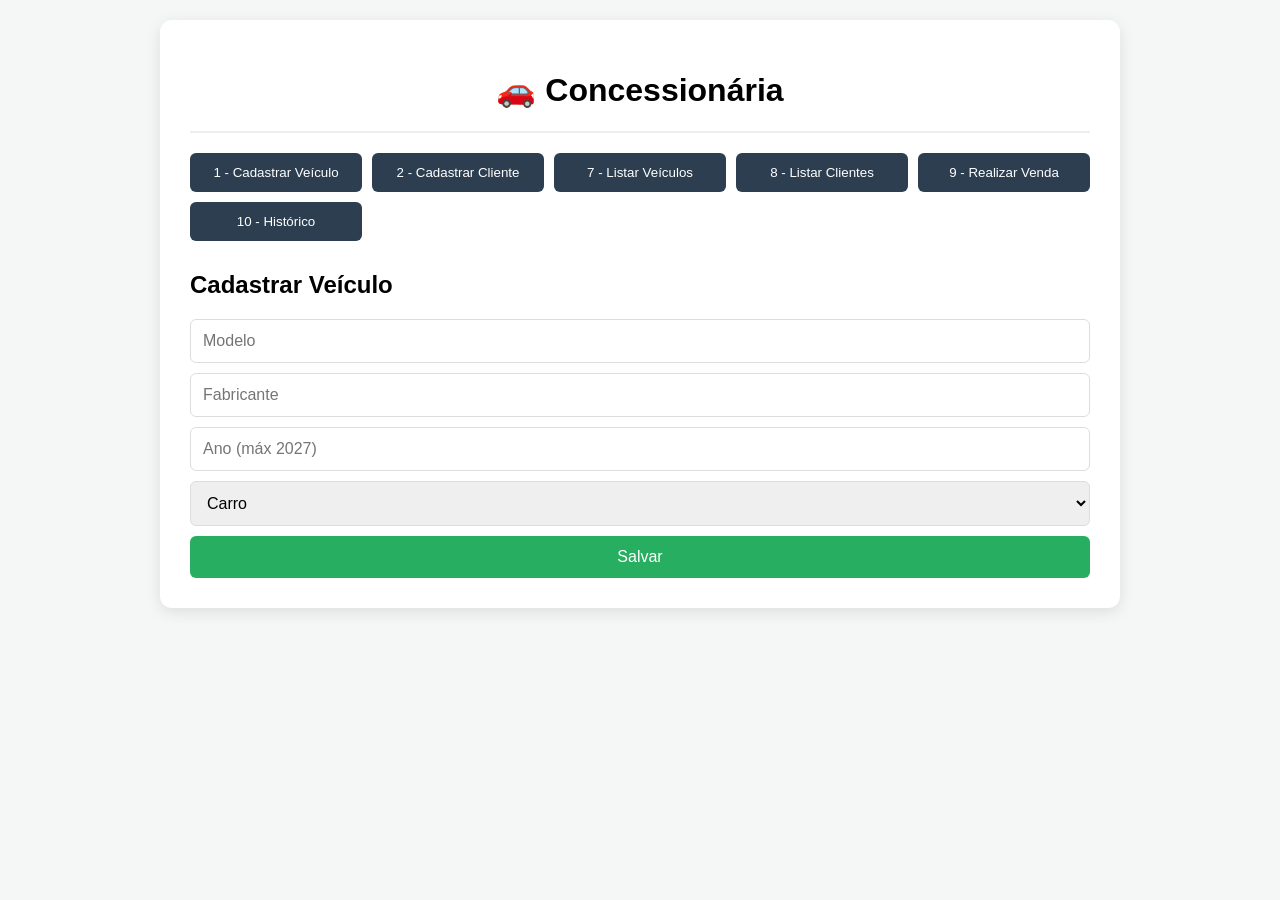
<file: ConcessionariaVIP/src/main/resources/static/index.html>
<!DOCTYPE html>
<html lang="pt-br">
<head>
    <meta charset="UTF-8">
    <meta name="viewport" content="width=device-width, initial-scale=1.0">
    <title>Concessionária</title>
    <link rel="stylesheet" href="style.css">
</head>
<body>
    <div class="container">
        <header>
            <h1>🚗 Concessionária</h1>
        </header>

        <nav class="menu">
            <button onclick="showSection('cadastrar-veiculo')">1 - Cadastrar Veículo</button>
            <button onclick="showSection('cadastrar-cliente')">2 - Cadastrar Cliente</button>
            <button onclick="showSection('listar-veiculos'); loadVeiculos()">7 - Listar Veículos</button>
            <button onclick="showSection('listar-clientes'); loadClientes()">8 - Listar Clientes</button>
            <button onclick="showSection('realizar-venda'); loadVendaOptions()">9 - Realizar Venda</button>
            <button onclick="showSection('historico-vendas'); loadHistorico()">10 - Histórico</button>
        </nav>

        <main>
            
            <section id="cadastrar-veiculo" class="content-section">
                <h2>Cadastrar Veículo</h2>
                <form id="form-veiculo">
                    <input type="text" id="v-modelo" placeholder="Modelo" required>
                    <input type="text" id="v-fabricante" placeholder="Fabricante" required>
                    <input type="number" id="v-ano" placeholder="Ano (máx 2027)" required>
                    <select id="v-tipo">
                        <option value="carro">Carro</option>
                        <option value="moto">Moto</option>
                        <option value="utilitario">Utilitário</option>
                    </select>
                    <button type="submit">Salvar</button>
                </form>
            </section>

            
            <section id="cadastrar-cliente" class="content-section">
                <h2>Cadastrar Cliente</h2>
                <form id="form-cliente">
                    <input type="text" id="c-nome" placeholder="Nome" required>
                    <input type="text" id="c-contato" placeholder="Contato" required>
                    <input type="text" id="c-documento" placeholder="CPF (11) ou CNPJ" required>
                    <select id="c-tipo">
                        <option value="PF">Pessoa Física (CPF)</option>
                        <option value="PJ">Pessoa Jurídica (CNPJ)</option>
                    </select>
                    <button type="submit">Salvar</button>
                </form>
            </section>

        
            <section id="listar-veiculos" class="content-section">
                <h2>Veículos em Estoque</h2>
                <div id="lista-veiculos" class="list-container"></div>
            </section>

            
            <section id="listar-clientes" class="content-section">
                <h2>Nossos Clientes</h2>
                <div id="lista-clientes" class="list-container"></div>
            </section>

            
            <section id="realizar-venda" class="content-section">
                <h2>Realizar Venda</h2>
                <div class="venda-box">
                    <select id="select-veiculo"><option value="">Selecione o Veículo</option></select>
                    <select id="select-cliente"><option value="">Selecione o Cliente</option></select>
                    <button onclick="efetuarVenda()">Confirmar Venda</button>
                </div>
            </section>

    
            <section id="historico-vendas" class="content-section">
                <h2>Histórico de Vendas</h2>
                <table id="tabela-vendas">
                    <thead>
                        <tr>
                            <th>Veículo</th>
                            <th>Cliente</th>
                            <th>Data</th>
                        </tr>
                    </thead>
                    <tbody id="corpo-vendas"></tbody>
                </table>
            </section>
        </main>
    </div>
    <script src="script.js"></script>
</body>
</html>
</file>
<file: ConcessionariaVIP/src/main/resources/static/style.css>
body {
    font-family: 'Segoe UI', Tahoma, Geneva, Verdana, sans-serif;
    background-color: #f4f7f6;
    margin: 0;
    padding: 20px;
}

.container {
    max-width: 900px;
    margin: auto;
    background: white;
    padding: 30px;
    border-radius: 12px;
    box-shadow: 0 4px 15px rgba(0,0,0,0.1);
}

header {
    text-align: center;
    border-bottom: 2px solid #eee;
    margin-bottom: 20px;
}

.menu {
    display: grid;
    grid-template-columns: repeat(auto-fit, minmax(150px, 1fr));
    gap: 10px;
    margin-bottom: 30px;
}

.menu button {
    padding: 12px;
    border: none;
    background-color: #2c3e50;
    color: white;
    border-radius: 6px;
    cursor: pointer;
    transition: background 0.3s;
}

.menu button:hover {
    background-color: #34495e;
}

.content-section {
    display: none;
    animation: fadeIn 0.5s;
}

@keyframes fadeIn {
    from { opacity: 0; }
    to { opacity: 1; }
}

form {
    display: flex;
    flex-direction: column;
    gap: 10px;
}

input, select, button[type="submit"] {
    padding: 12px;
    border: 1px solid #ddd;
    border-radius: 6px;
    font-size: 16px;
}

button[type="submit"], .venda-box button {
    background-color: #27ae60;
    color: white;
    border: none;
    cursor: pointer;
}

.list-container {
    display: grid;
    gap: 15px;
}

.card {
    background: #fff;
    border-left: 5px solid #2980b9;
    padding: 15px;
    border-radius: 4px;
    box-shadow: 0 2px 5px rgba(0,0,0,0.05);
    display: flex;
    justify-content: space-between;
    align-items: center;
}

.card.vendido {
    border-left-color: #e74c3c;
    background-color: #fdf2f2;
}

.btn-delete {
    background: #e74c3c;
    color: white;
    border: none;
    padding: 5px 10px;
    border-radius: 4px;
    cursor: pointer;
}

table {
    width: 100%;
    border-collapse: collapse;
}

th, td {
    padding: 12px;
    text-align: left;
    border-bottom: 1px solid #eee;
}

th {
    background-color: #f8f9fa;
}
</file>
